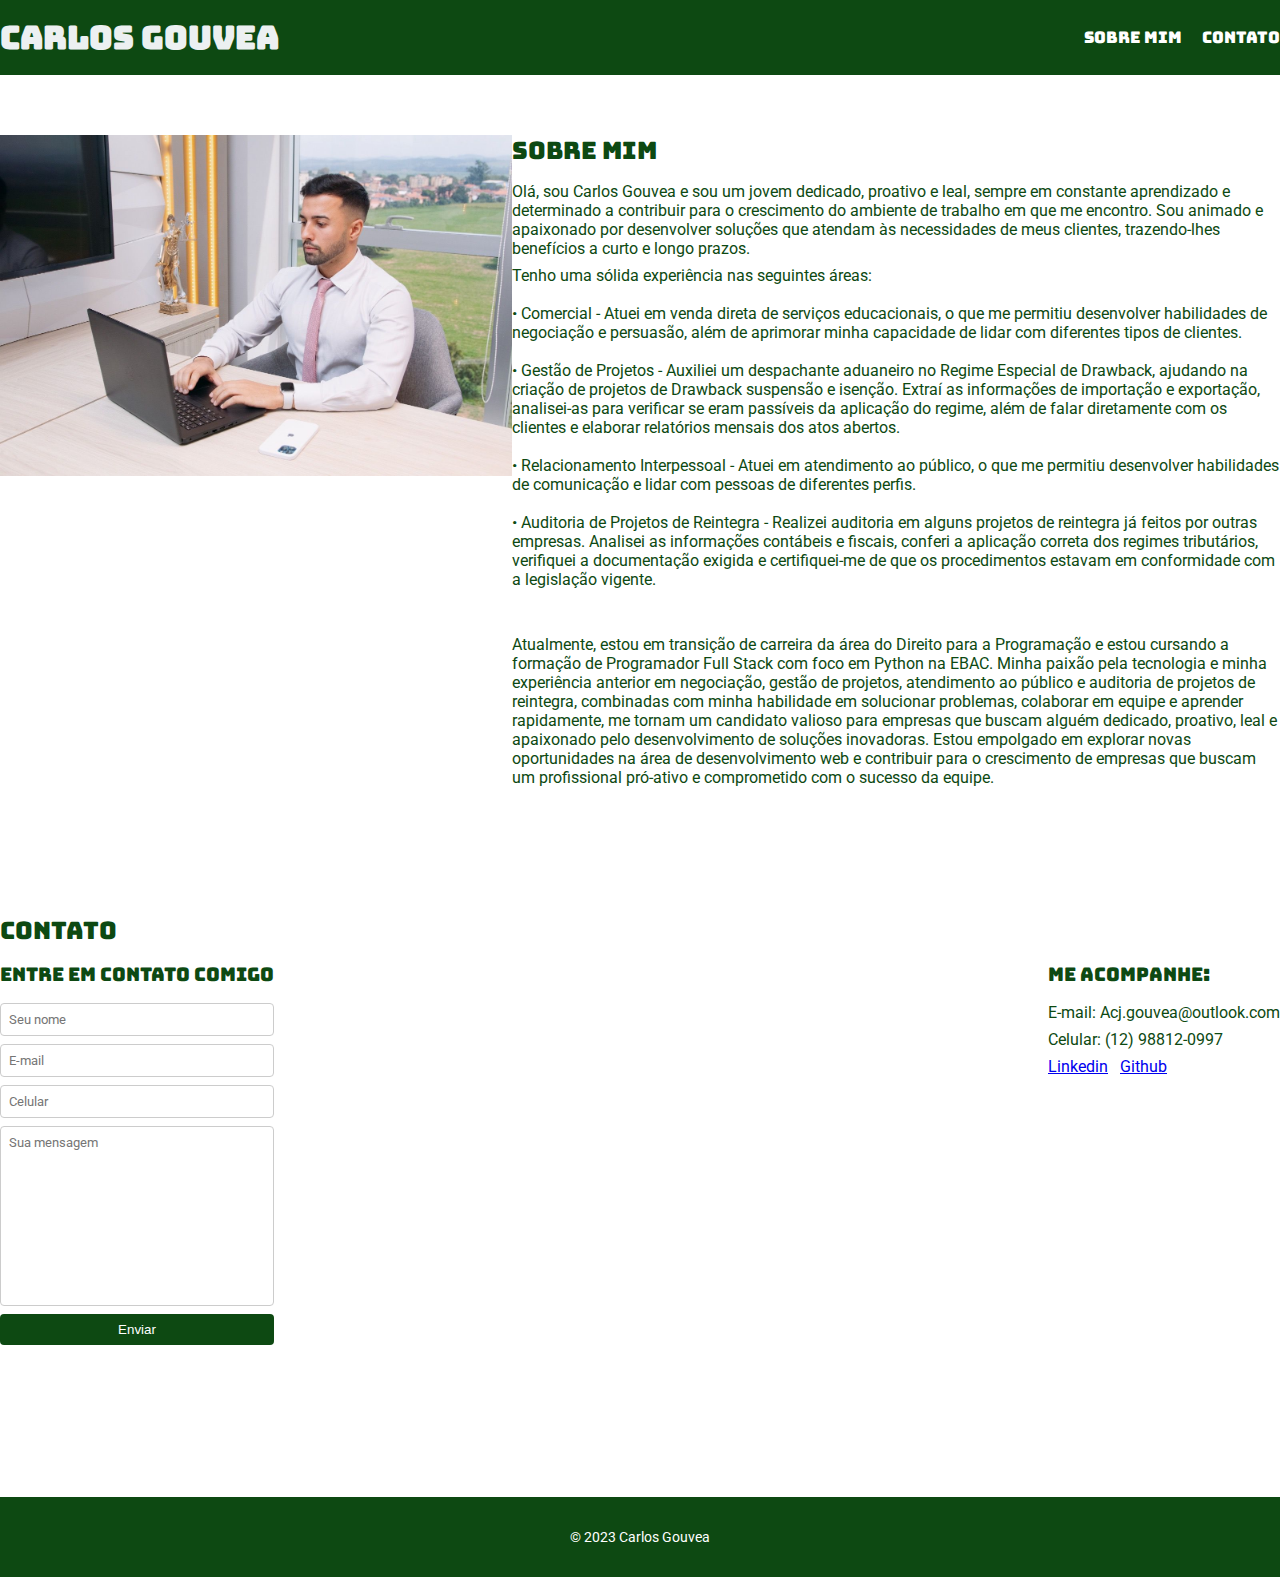
<file: exercio_site_pessoal/index.html>
<!DOCTYPE html>
<html lang="pt-br">
<head>
    <meta charset="UTF-8">
    <meta http-equiv="X-UA-Compatible" content="IE=edge">
    <meta name="viewport" content="width=device-width, initial-scale=1.0">
    <link rel="stylesheet" href="style.css">
    <title>Portifolio</title>
    <link rel="preconnect" href="https://fonts.googleapis.com">
    <link rel="preconnect" href="https://fonts.gstatic.com" crossorigin>
    <link href="https://fonts.googleapis.com/css2?family=Bungee&family=Roboto&display=swap" rel="stylesheet">

</head>


<body>

<header>
    <div class="container">
        <h1>Carlos Gouvea</h1>
        <nav>
            <ul>
            <li>
                <a href="#sobre">Sobre mim</a>
            </li>
            <li>
                <a href="#contato">Contato</a>
            </li>
            </ul>
        </nav>
    </div>
</header>

<section id="sobre">
    <div class="container">
        <img class="foto" src="./imagens/Imagem do WhatsApp de 2023-03-06 à(s) 19.39.43.jpg" alt="Imagem do Carlos Gouvea">
        <div>
            <h2 class="sobre">Sobre mim</h2>
            
    <p> Olá, sou Carlos Gouvea e sou um jovem dedicado, proativo e leal, 
        sempre em constante aprendizado e determinado a contribuir para o 
        crescimento do ambiente de trabalho em que me encontro. Sou animado 
        e apaixonado por desenvolver soluções que atendam às necessidades de 
        meus clientes, trazendo-lhes benefícios a curto e longo prazos. </p>
    <p>Tenho uma sólida experiência nas seguintes áreas: <br><br>
    
            • Comercial - Atuei em venda direta de serviços educacionais, 
            o que me permitiu desenvolver habilidades de negociação e persuasão, 
            além de aprimorar minha capacidade de lidar com diferentes tipos de clientes.<br><br>
            
            • Gestão de Projetos - Auxiliei um despachante aduaneiro no Regime Especial 
            de Drawback, ajudando na criação de projetos de Drawback suspensão e isenção. 
            Extraí as informações de importação e exportação, analisei-as para verificar se 
            eram passíveis da aplicação do regime, além de falar diretamente com os clientes e 
            elaborar relatórios mensais dos atos abertos.<br><br>
            
            • Relacionamento Interpessoal - Atuei em atendimento ao público, o que me permitiu 
            desenvolver habilidades de comunicação e lidar com pessoas de diferentes perfis.<br><br>
            
            • Auditoria de Projetos de Reintegra - Realizei auditoria em alguns projetos de reintegra 
            já feitos por outras empresas. Analisei as informações contábeis e fiscais, conferi a aplicação 
            correta dos regimes tributários, verifiquei a documentação exigida e certifiquei-me de que os 
            procedimentos estavam em conformidade com a legislação vigente.</p><br><br>
    <p>Atualmente, estou em transição de carreira da área do Direito para a Programação e estou cursando 
        a formação de Programador Full Stack com foco em Python na EBAC. Minha paixão pela tecnologia e 
        minha experiência anterior em negociação, gestão de projetos, atendimento ao público e auditoria 
        de projetos de reintegra, combinadas com minha habilidade em solucionar problemas, colaborar em 
        equipe e aprender rapidamente, me tornam um candidato valioso para empresas que buscam alguém dedicado, 
        proativo, leal e apaixonado pelo desenvolvimento de soluções inovadoras. Estou empolgado em explorar novas 
        oportunidades na área de desenvolvimento web e contribuir para o crescimento de empresas que buscam um
        profissional pró-ativo e comprometido com o sucesso da equipe.</p>
        </div>
    </div>
</section>

<section id="contato">
    <div class="container">
        <h2>Contato</h2>
        <div class="contato-met">
            <div>
                <h3>Entre em contato comigo</h3>
                <form action="">
                    <input type="text" placeholder="Seu nome" required>
                    <input type="email" placeholder="E-mail" required>
                    <input type="number" placeholder="Celular">
                    <textarea name="text" id="" cols="30" rows="10" placeholder="Sua mensagem"></textarea>
                    <button type="submit">Enviar</button>
                </form>
            </div>
            <div>
                <h3>Me acompanhe:</h3>
                <p>E-mail: Acj.gouvea@outlook.com</p>
                <p>Celular: (12) 98812-0997</p>
                <ul class="social">
                    <li><a href="https://www.linkedin.com/in/carlos-gouvea-21a0a116b/">Linkedin</a></li>
                    <li><a href="https://github.com/acjgouvea">Github</a></li>
                </ul>
            </div>
        </div>
    </div>
</section>

<footer>
    <div class="container">
        <p>&copy; 2023 Carlos Gouvea</p>
    </div>
</footer>

</body>
</html>
</file>
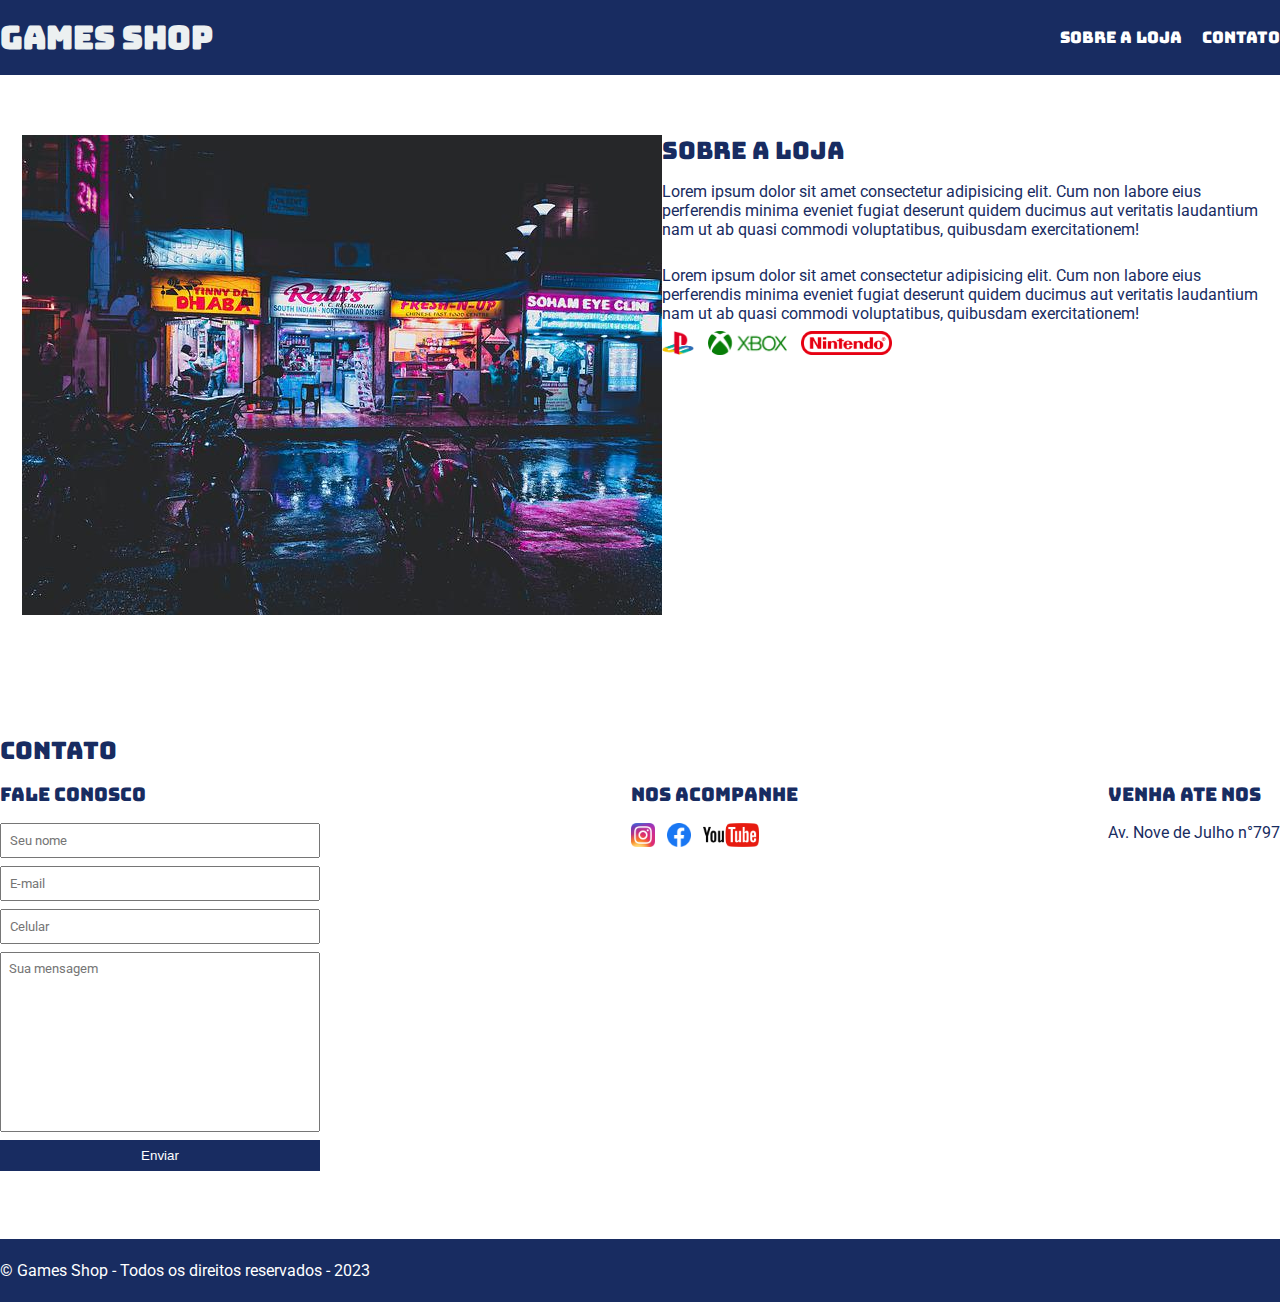
<file: game_shop/index.html>
<!DOCTYPE html>
<html lang="pt-br">
<head>
    <meta charset="UTF-8">
    <meta http-equiv="X-UA-Compatible" content="IE=edge">
    <meta name="viewport" content="width=device-width, initial-scale=1.0">
    <link rel="stylesheet" href="style.css">
    <title>GAMES SHOP - sua loja de games</title>
    <link rel="preconnect" href="https://fonts.googleapis.com">
    <link rel="preconnect" href="https://fonts.gstatic.com" crossorigin>
    <link href="https://fonts.googleapis.com/css2?family=Bungee&family=Roboto&display=swap" rel="stylesheet">

</head>


<body>

<header>
    <div class="container">
        <h1>GAMES SHOP</h1>
        <nav>
            <ul>
            <li>
                <a href="#sobre">Sobre a Loja</a>
            </li>
            <li>
                <a href="#contato">Contato</a>
            </li>
            </ul>
        </nav>
    </div>
</header>

<section id="sobre">
    <div class="container">
        <img class="frente" src="./imagens/loja.jpg" alt="fachada da loja">
        
        <div>
        <h2>Sobre a loja</h2>
        <p>Lorem ipsum dolor sit amet consectetur adipisicing elit. 
            Cum non labore eius perferendis minima eveniet fugiat deserunt
            quidem ducimus aut veritatis laudantium nam ut ab quasi commodi 
            voluptatibus, quibusdam exercitationem!
        </p> <br>
        <p>Lorem ipsum dolor sit amet consectetur adipisicing elit. 
            Cum non labore eius perferendis minima eveniet fugiat deserunt
            quidem ducimus aut veritatis laudantium nam ut ab quasi commodi 
            voluptatibus, quibusdam exercitationem!
        </p>

        <ul class="brands-list">
            <li><img src="./imagens/playstation.png" alt="playstation"></li>
            <li><img src="./imagens/xbox.png" alt="xbox"></li>
            <li><img src="./imagens/nintendo.png" alt="nintendo"></li>
        </ul>
        </div>
    </div>
</section>


<section id="contato">
    <div class="cotainer">
        <h2>Contato</h2>
        <div class="contato-met">
            <div>
                <h3>Fale conosco</h3>
                <form action="">
                    <input type="text" placeholder="Seu nome" required/>
                    <input type="email" placeholder="E-mail"required/>
                    <input type="number" placeholder="Celular"/>
                    <textarea name="text" id="" cols="30" rows="10" placeholder="Sua mensagem"></textarea>
                <button type="submit">Enviar</button>
                </form>
            </div>
            <div>
                <h3>Nos acompanhe</h3>
                <ul class="social">
                    <li><a href=""></a>
                        <img src="./imagens/instagram.png" alt="Siga-nos no Instagram">
                    </li>
                    <li><a href=""></a>
                        <img src="./imagens/facebook.png" alt="Siga-nos no Facebook">
                    </li>
                    <li><a href=""></a>
                        <img src="./imagens/youtube.png" alt="Visite nosso canal no Youtube">
                    </li>
                </ul>
            </div>
            <div>
                <h3>Venha ate nos</h3>
                <p>Av. Nove de Julho n°797</p>
            </div>
        </div>
    </div>
</section>

<footer>
    <div class="container">
        <p>
            &copy; Games Shop - Todos os direitos reservados - 2023
        </p>
    </div>
</footer>


</body>
</html>
</file>
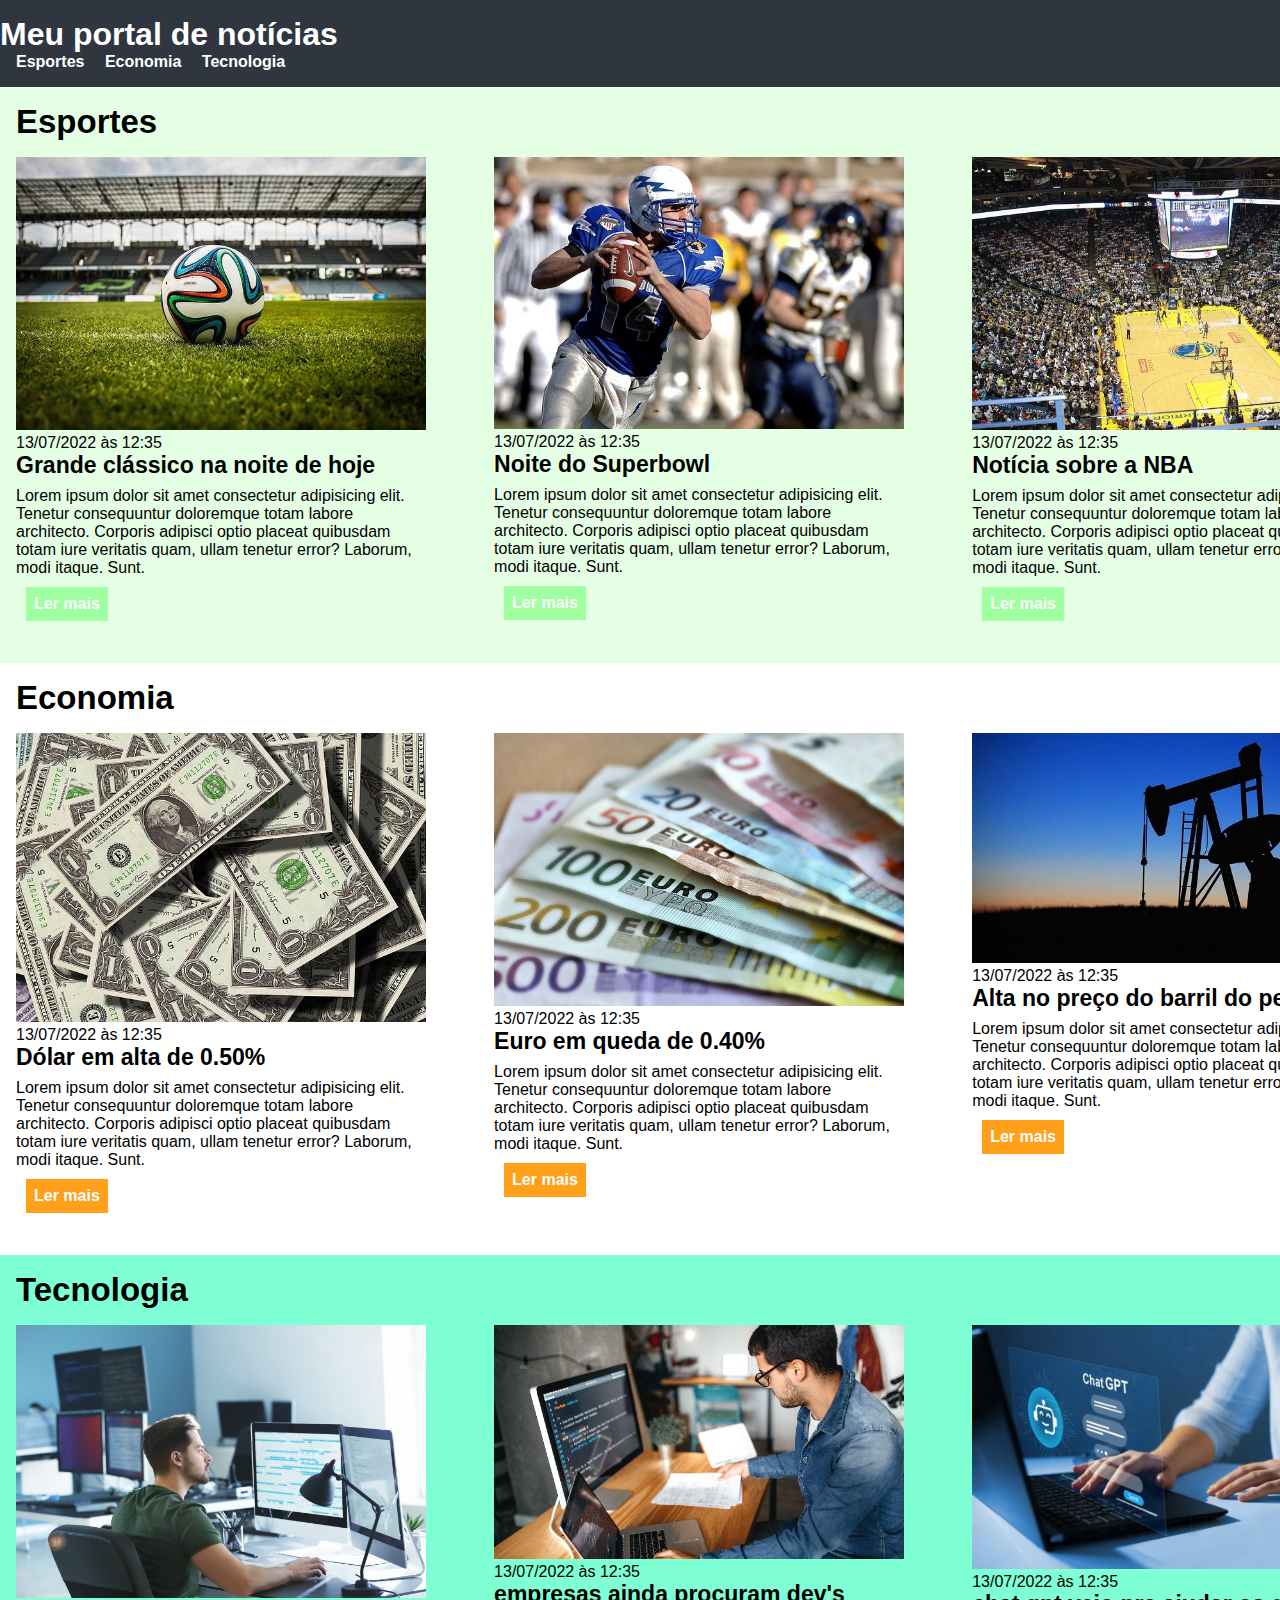
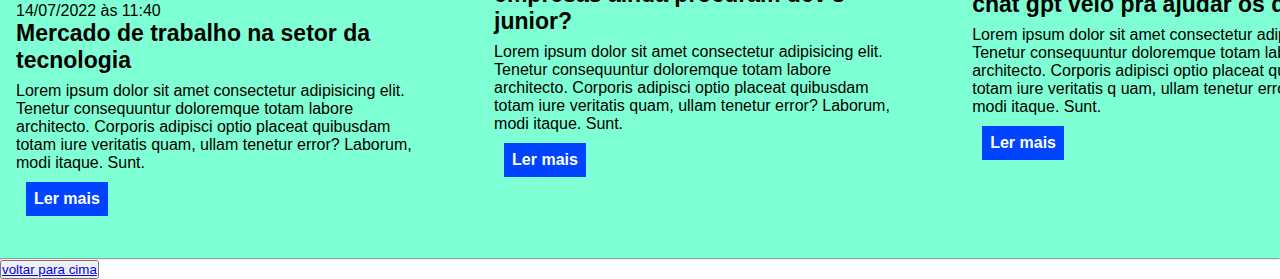
<file: exercicio_git/exercicio_css/index.html>
<!DOCTYPE html>
<html lang="pt-BR">
<head>
    <meta charset="UTF-8">
    <meta http-equiv="X-UA-Compatible" content="IE=edge">
    <meta name="viewport" content="width=device-width, initial-scale=1.0">
    <title>Meu portal de notícias</title>
    <link rel="stylesheet" href="stylesheet.css" />
</head>
<body>

    <!-- menu de inicio  -->
    <header id="menu">
        <h1>Meu portal de notícias</h1>
        <nav>
            <ul>
                <li>
                    <a href="#sports" title="Ir para a seção de esportes">Esportes</a>
                </li>
                <li>
                    <a href="#eco" title="Ir para a seção de Economia">Economia</a>
                </li>
                <li>
                    <a href="#tec" title="Ir para a seção de Tecnologia">Tecnologia</a>
                </li>
            </ul>
        </nav>
    </header>


<!-- noticias  -->
<!-- spots  -->
    <section id="sports">
<div class="container">
    <h2>Esportes</h2>
<div class="articles">
    <article>
        <img src="./imagens/futebol.jpg" alt="Bola de futebol no gramado" />
        <header>
            <time class="creation-date">13/07/2022 às 12:35</time>
        </header>
        <h3>Grande clássico na noite de hoje</h3>
        <p>
            Lorem ipsum dolor sit amet consectetur adipisicing elit.
            Tenetur consequuntur doloremque totam labore architecto. 
            Corporis adipisci optio placeat quibusdam totam iure veritatis 
            quam, ullam tenetur error? Laborum, modi itaque. Sunt.
        </p>
        <a href="#" title="Leia a notícia completa">Ler mais</a>
    </article>
<!-- sports 1  -->
    
    <article>
        <img src="./imagens/futebol-americano.jpg" alt="Jogador de futebol americano correndo com a bola na mão" />
        <header>
            <time>13/07/2022 às 12:35</time>
        </header>
        <h3>Noite do Superbowl</h3>
        <p>
            Lorem ipsum dolor sit amet consectetur adipisicing elit. 
            Tenetur consequuntur doloremque totam labore architecto. 
            Corporis adipisci optio placeat quibusdam totam iure veritatis 
            quam, ullam tenetur error? Laborum, modi itaque. Sunt.
        </p>
        <a href="#" title="Leia a notícia completa">Ler mais</a>
    </article>

<!-- sports 2  -->

    <article>
        <img src="./imagens/basquete.jpg" title="Vista aérea de uma quadra de basquete" />
        <header>
            <time>13/07/2022 às 12:35</time>
        </header>
        <h3>Notícia sobre a NBA</h3>
        <p>
            Lorem ipsum dolor sit amet consectetur adipisicing elit.
            Tenetur consequuntur doloremque totam labore architecto. 
            Corporis adipisci optio placeat quibusdam totam iure veritatis 
            quam, ullam tenetur error? Laborum, modi itaque. Sunt.
        </p>
        <a href="#" title="Leia a notícia completa">Ler mais</a>
    </article>

</div>

</div>
    </section>



<!-- eco 1  -->
    <section id="eco">
<div class="container">
    <h2>Economia</h2>
    <div class="articles">
        <article>
            <img src="./imagens/dolares.jpg" alt="Muitos dólares" />
            <header>
                <time>13/07/2022 às 12:35</time>
            </header>
            <h3>Dólar em alta de 0.50%</h3>
            <p>
                Lorem ipsum dolor sit amet consectetur adipisicing elit. 
                Tenetur consequuntur doloremque totam labore architecto. 
                Corporis adipisci optio placeat quibusdam totam iure veritatis
                quam, ullam tenetur error? Laborum, modi itaque. Sunt.
            </p>
            <a href="#" title="Leia a notícia completa">Ler mais</a>
        </article>
    
    <!-- eco 2  -->       
        <article>
            <img src="./imagens/euro.jpg" alt="Várias notas de euro" />
            <header>
                <time>13/07/2022 às 12:35</time>
            </header>
            <h3>Euro em queda de 0.40%</h3>
            <p>
                Lorem ipsum dolor sit amet consectetur adipisicing elit. 
                Tenetur consequuntur doloremque totam labore architecto. 
                Corporis adipisci optio placeat quibusdam totam iure veritatis 
                quam, ullam tenetur error? Laborum, modi itaque. Sunt.
            </p>
            <a href="#" title="Leia a notícia completa">Ler mais</a>
        </article>
    
    <!-- eco 3  -->        
        <article>
            <img src="./imagens/petroleo.jpg" alt="Extração de petróleo" />
            <header>
                <time>13/07/2022 às 12:35</time>
            </header>
            <h3>Alta no preço do barril do petróleo</h3>
            <p>
                Lorem ipsum dolor sit amet consectetur adipisicing elit. 
                Tenetur consequuntur doloremque totam labore architecto. 
                Corporis adipisci optio placeat quibusdam totam iure veritatis 
                quam, ullam tenetur error? Laborum, modi itaque. Sunt.
            </p>
            <a href="#" title="Leia a notícia completa">Ler mais</a>
        </article>
    </div>

</div>
    </section>

<!-- tec 1  -->
    <section id="tec">
<div class="container">
    <h2>Tecnologia</h2>
<div class="articles">
    <article>
        <img src="./imagens/AdobeStock_267042064-min-740x493.jpeg" alt="dev" />
        <header>
            <time>14/07/2022 às 11:40</time>
        </header>
        <h3>Mercado de trabalho na setor da tecnologia</h3>
        <p>
            Lorem ipsum dolor sit amet consectetur adipisicing elit. 
            Tenetur consequuntur doloremque totam labore architecto. 
            Corporis adipisci optio placeat quibusdam totam iure veritatis 
            quam, ullam tenetur error? Laborum, modi itaque. Sunt.
        </p>
        <a href="#" title="Leia a notícia completa">Ler mais</a>
    </article>

<!-- tec 2  -->      
    <article>
        <img src="./imagens/dev-software.jpeg" alt="dev" />
        <header>
            <time>13/07/2022 às 12:35</time>
        </header>
        <h3>empresas ainda procuram dev's junior? </h3>
        <p>
            Lorem ipsum dolor sit amet consectetur adipisicing elit. 
            Tenetur consequuntur doloremque totam labore architecto. 
            Corporis adipisci optio placeat quibusdam totam iure veritatis 
            quam, ullam tenetur error? Laborum, modi itaque. Sunt.
        </p>
        <a href="#" title="Leia a notícia completa">Ler mais</a>
    </article>

<!-- tec 3  -->        
    <article>
        <img src="./imagens/chat_gpt_1_0.jpg" alt="chat gpt" />
        <header>
            <time>13/07/2022 às 12:35</time>
        </header>
        <h3>chat gpt veio pra ajudar os dev's?</h3>
        <p>
            Lorem ipsum dolor sit amet consectetur adipisicing elit. 
            Tenetur consequuntur doloremque totam labore architecto. 
            Corporis adipisci optio placeat quibusdam totam iure veritatis q
            uam, ullam tenetur error? Laborum, modi itaque. Sunt.
        </p>
        <a href="#" title="Leia a notícia completa">Ler mais</a>
    </article>

</div>

</div>
    </section>



<!-- final   -->      
<hr>
<footer>
<div>
<button>
    <a href="#menu"> voltar para cima</a>
</button>
</div>

</footer>


</body>
</html>
</file>
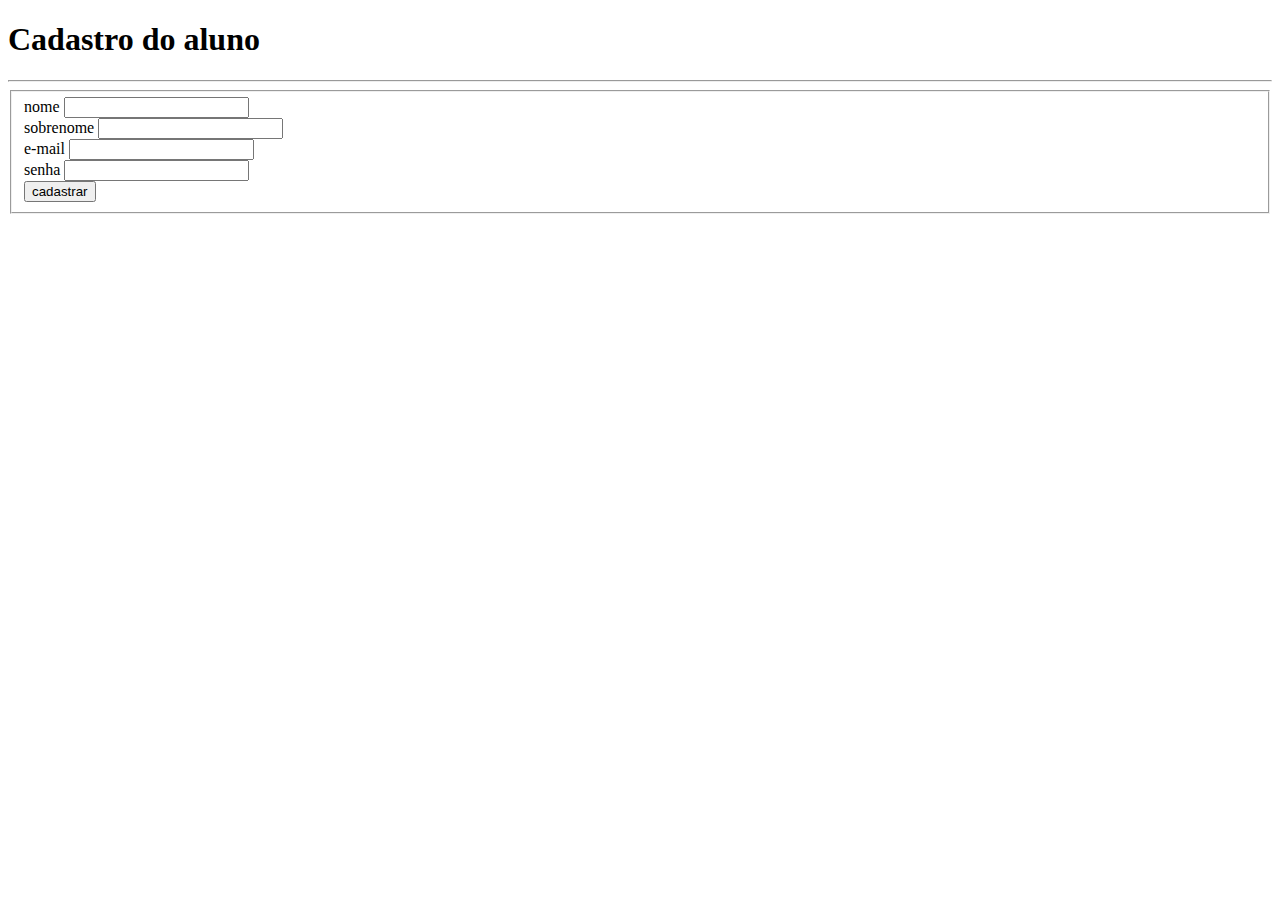
<file: exercicio_html.html>
<!DOCTYPE html>
<html lang="pt-br">
<head>
    <meta charset="UTF-8">
    <meta http-equiv="X-UA-Compatible" content="IE=edge">
    <meta name="viewport" content="width=device-width, initial-scale=1.0">
    <title>Formulario Ebac</title>
</head>

<body>
    
<div>
<h1>Cadastro do aluno </h1>
<hr>
</div>

<form action="">
    <fieldset>
        <div>
            <label for="">nome</label>
            <input type="text" name="nome ">
        </div>
        <div>
            <label for="">sobrenome</label>
            <input type="text" name="sobrenome ">
        </div> 
        <div>
            <label for="">e-mail</label>
            <input type="email" name="e-mail ">
        </div>
        <div>
            <label for="">senha</label>
            <input type="password">
        </div>
        <div>
            <button>cadastrar</button>
            
        </div>
    </fieldset>


</form>

</body>
</html>
</file>
<file: exercio_site_pessoal/style.css>
* {
    margin: 0;
    padding: 0;
    box-sizing: border-box;
  }
  
  header,
  section h2,
  section h3 {
    font-family: 'Bungee', cursive;
    font-weight: normal;
  }
  
  body,
  input,
  textarea {
    font-family: 'Roboto', sans-serif;
  }
  
  header {
    padding: 16px 0;
    background-color: #0d4912;
    color: #ecf0f1;
  }
  
  header nav li {
    display: inline;
    margin-left: 16px;
    font-size: 16px;
  }
  
  header nav li a {
    color: #ffff;
    text-decoration: none;
  }
  
  .container {
    max-width: 1280px;
    width: 100%;
    margin: 0 auto;
  }
  
  header .container,
  section .container {
    display: flex;
    align-items: center;
    justify-content: space-between;
  }
  
  section .container {
    align-items: flex-start;
  }
  
  section {
    padding: 60px 0;
    color: #0d4912;
  }
  
  section h2 {
    margin-bottom: 16px;
  }
  
  section p {
    margin-bottom: 8px;
  }
  
  .foto {
    max-width: 22px;
 
    max-width: 40%;
  }
  
  .social img {
    height: 24px;
  }
  
  .social li {
    display: inline;
    margin-right: 8px;
  }
  
  #contato .container {
    display: block;
  }
  
  .contato-met {
    display: flex;
    justify-content: space-between;
    margin-bottom: 24px;
  }
  
  form input,
  form textarea,
  form button {
    display: block;
    width: 100%;
    max-width: 320px;
    margin-bottom: 8px;
    padding: 8px;
    border-radius: 4px;
    border: 1px solid #ccc;
  }
  
  form textarea {
    resize: none;
    height: 180px;
  }
  
  section h3 {
    margin-bottom: 16px;
  }
  
  form button {
    background-color: #0d4912;
    color: #fff;
    border: none;
    border-radius: 4px;
    padding: 8px 16px;
    cursor: pointer;
  }
  
  form button:hover {
    background-color: #0a4010;
  }
  
  input:focus,
  textarea:focus {
    outline-color: #0d4912;
  }
  
  footer {
    background-color: #0d4912;
    color: #fff;
    padding: 32px 0;
    text-align: center;
    font-size: 14px;
    margin-top: 60px;
  }
</file>
<file: game_shop/style.css>
* {
    margin: 0;
    padding: 0;
    box-sizing: border-box;
}

header ,
section h2,
section h3 {
    font-family: 'Bungee', cursive;
    font-weight: normal;

}
body,
input, textarea{
    font-family: 'Roboto', sans-serif;
}

header {
    padding: 16px 0;
    background-color:#182c61 ;
    color: #ecf0f1;
}

header nav li {
    display: inline;
    margin-left: 16px;
    font-size: 16px;
}

header nav li a {
    color: #ffff;
    text-decoration: none;
}

.container {
max-width:  1280px;
width: 100%;
margin: 0 auto;
}

header  .container,
section .container {
    display: flex;
    align-items: center;
    justify-content: space-between;
}

.brands-list img { 
    height: 24px;
}

.brands-list li {
    display: inline;
    margin-right: 10px;
}

section .container{
    align-items: flex-start;
}

section {
    padding: 60px 0;
}
section h2{
    margin-bottom: 16px;

}
section{
    color:#182c61;
}

section p{
    margin-bottom: 8px;
}

.frente {
    margin-left: 22px;
}

.social img{
    height:24px;

}
.social li{
    display: inline;
    margin-right: 8px;
}


#contato .container{
    display: block;
}

.contato-met {
    display: flex;
    justify-content: space-between;
}


form input,
form textarea,
form button{
    display: block;
    width: 320px;
    margin-bottom: 8px;
    padding: 8px;

}

form textarea{
    resize: none;
    height: 180px;
}

section h3{
    margin-bottom: 16px;
}

form button{
    background-color: #182c61;
    color: #ffff;
    border: none;
}

form button:hover {
    background-color: rgb(52, 14, 158);
}

input:focus, testarea:focus {
    outline-color: #182c61;
}


    footer {
        background-color: #182c61; 
        color : #fff;
        padding: 22px 0 ;
        
    }
</file>
<file: exercicio_git/exercicio_css/stylesheet.css>
* {
    box-sizing: border-box;
    margin: 0;
    padding: 0;
    font-family: Arial, Helvetica, sans-serif;
    }

body > header {
    background-color: #2f3640;
    padding: 16px 0px;
    color: #fff;
}
    header .container {
        display: flex;
        align-items: center;
        justify-content: space-between;
    }

header li {
display: inline;
font-weight: bold;
margin-left: 16px;

}
header li a {
    color: #fff;
    text-decoration: none;
}

.container {
    width: 1366px;
    margin: 0 auto;
}


.articles { 
display: flex;
flex-wrap: wrap;
justify-content: space-between;
}

.articles article img {
width: 100%;

}

.articles article {
    width: 30%;
}

section { 
    padding: 16px;
}

section h2,
.articles article {
    margin-bottom: 16px;
}

.articles article h3 {
    margin-top: 8;
    margin-bottom: 8px;
}


.articles article a {
background-color: aqua; 
color: #fff;
padding: 8px;
display: inline-block;
text-decoration: none;
font-weight: bold;
margin: 10px;
}

.articles article a:hover{ 
    text-decoration: underline;
}


.articles article p 
.articles article a {
    font-family: Georgia, 'Times New Roman', Times, serif;
}


.articles article h3 {
    font-size: 23px;
}

section h2 {
    font-size: 33px;
}

#sports {
    background-color: rgb(0, 255, 0,0.1);
}

#sports .articles article a {
    background-color: rgb(0, 255, 0,0.3);
}

#eco {
    background: color #e7e96dec;

}

#eco .articles article a {
    background-color: #ff9f1a;
}


#tec {
    background-color: aquamarine;
}

#tec .articles article a {
    background-color: rgb(0, 68, 255);
}
</file>
